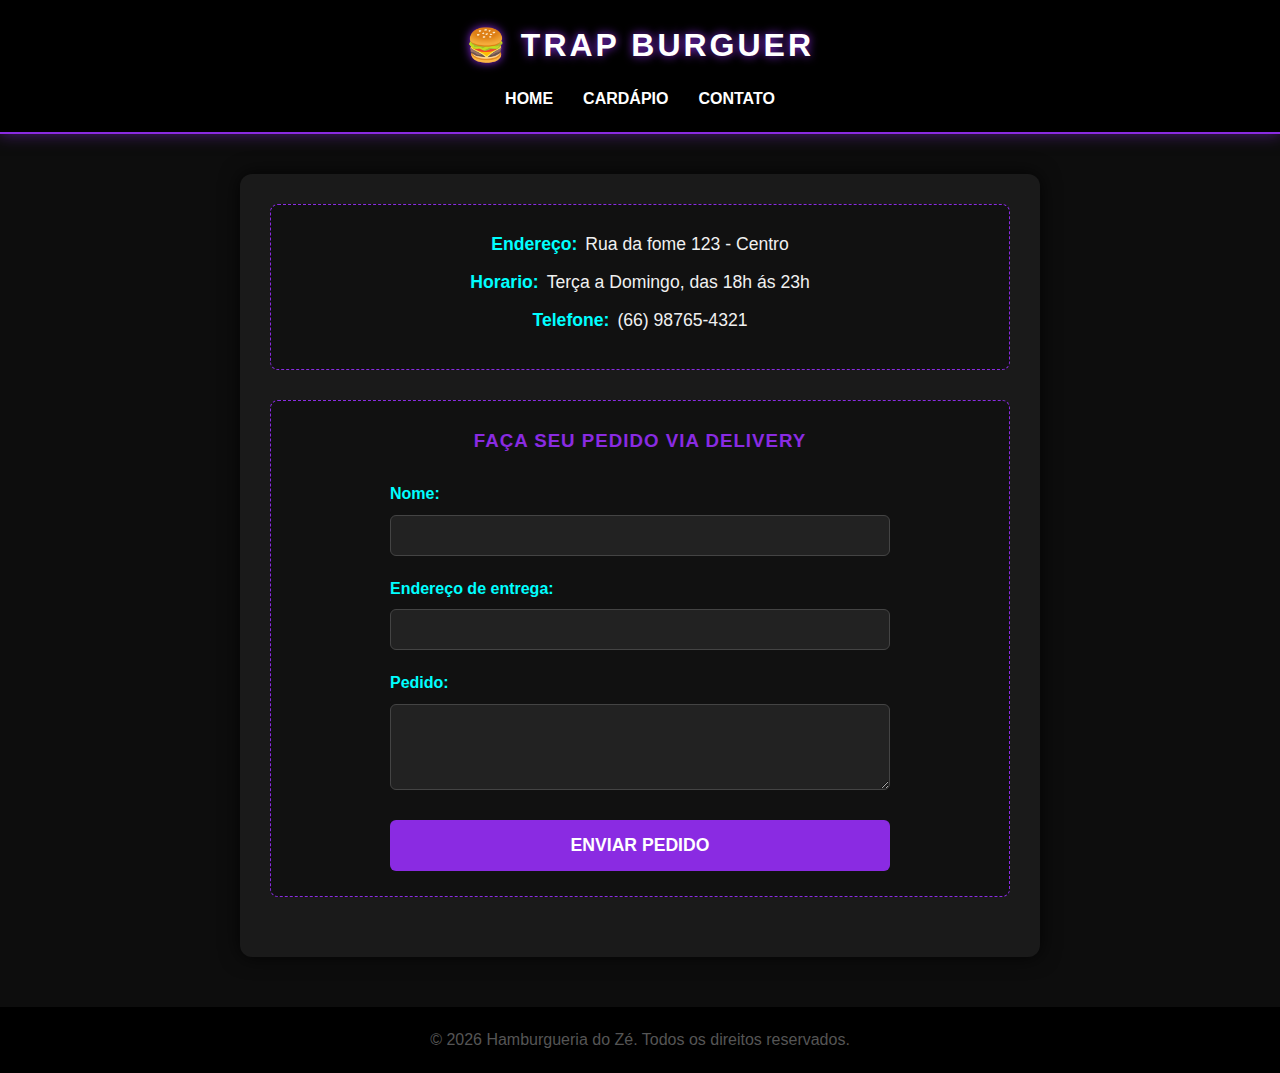
<file: contato.html>
<!DOCTYPE html>
<html lang="en">
<head>
    <meta charset="UTF-8">
    <meta name="viewport" content="width=device-width, initial-scale=1.0">
    <title>🍔 Trap Burguer - Contato</title>
    <link rel="stylesheet" href="style-3.css">
</head>
<body>
    <header> 
        <h1>🍔 Trap Burguer</h1>
        <nav>
            <ul>
                <li><a href="index.html">Home</a></li>
                <li><a href="cardapio.html">Cardápio</a></li>
                <li><a href="contato.html">Contato</a></li>
            </ul>
        </nav>
    </header>
    <main> 
        <section class="formulario">
            <p><strong>Endereço:</strong>Rua da fome 123 - Centro</p>
            <p><strong>Horario:</strong>Terça a Domingo, das 18h ás 23h</p>
            <p><strong>Telefone:</strong>(66) 98765-4321</p>
        </section>

        <section class="formulario">
            <h3>Faça seu pedido via delivery</h3>
            <form>
                <label for="nome">Nome:</label>
                <input type="text" id="nome" name="nome" required>

                <label for="endereco">Endereço de entrega:</label>
                <input type="text" id="endereco" name="endereco" required>

                <label for="pedido">Pedido:</label>
                <textarea id="pedido" name="pedido" rows="4" required></textarea>

                <button type="submit">Enviar Pedido</button>
            </form>
        </section>
    </main>
    <footer>
        <p>&copy; 2026 Hamburgueria do Zé. Todos os direitos reservados.</p>
</body>
</html>
</file>
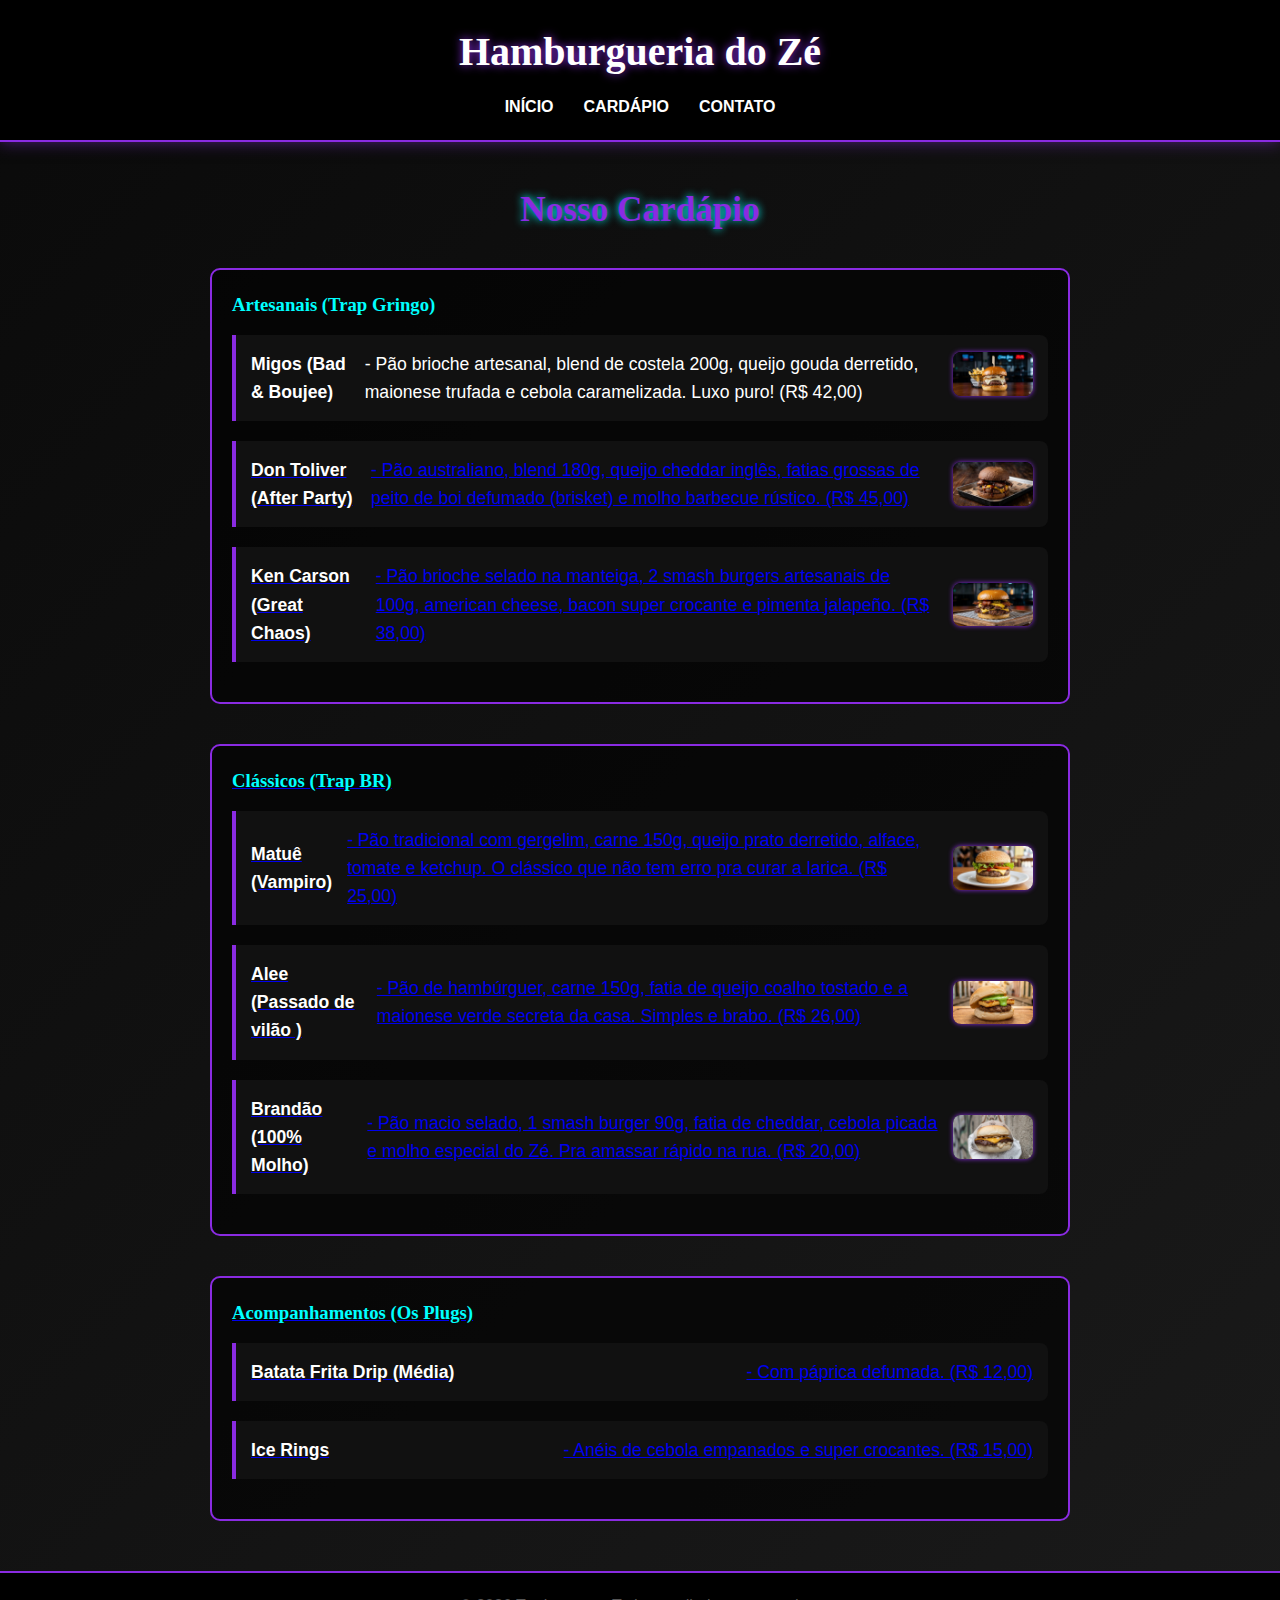
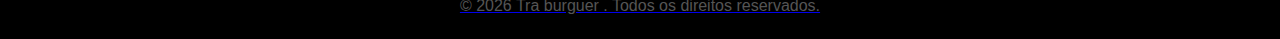
<file: segunda-pagina.html>
<!DOCTYPE html>
<html lang="pt-BR">
<head>
    <meta charset="UTF-8">
    <meta name="viewport" content="width=device-width, initial-scale=1.0">
    <title>Trap burguer  - Cardápio Trap</title>
    <link rel="stylesheet" href="style-2.css">
</head>
<body>
    <header>
        <h1>Hamburgueria do Zé</h1>
        <nav>
            <ul>
                <li><a href="index.html">Início</a></li>
                <li><a href="cardapio.html">Cardápio</a></li>
                <li><a href="contato.html">Contato</a></li>
            </ul>
        </nav>
    </header>

    <main>
        <h2>Nosso Cardápio</h2>
        
        <section class="categoria">
            <h3>Artesanais (Trap Gringo)</h3>
            <ul>
                <li>
                    <strong>Migos (Bad & Boujee)</strong> - Pão brioche artesanal, blend de costela 200g, queijo gouda derretido, maionese trufada e cebola caramelizada. Luxo puro! (R$ 42,00)
                    <a href="assets/migos.png" target="_blank">
                    <img src="assets/migos.png" alt="Migos (Bad & Boujee)"> 
                </li>
                <li>
                    <strong>Don Toliver (After Party)</strong> - Pão australiano, blend 180g, queijo cheddar inglês, fatias grossas de peito de boi defumado (brisket) e molho barbecue rústico. (R$ 45,00)
                    <img src="assets/dontoliver.png" alt="Don Toliver (After Party)">
                </li>
                <li>
                    <strong>Ken Carson (Great Chaos)</strong> - Pão brioche selado na manteiga, 2 smash burgers artesanais de 100g, american cheese, bacon super crocante e pimenta jalapeño. (R$ 38,00)
                    <img src="assets/kencarson.png" alt="Ken Carson (Great Chaos)">
                </li>
            </ul>
        </section>

        <section class="categoria">
            <h3>Clássicos (Trap BR)</h3>
            <ul>
                <li>
                    <strong>Matuê (Vampiro)</strong> - Pão tradicional com gergelim, carne 150g, queijo prato derretido, alface, tomate e ketchup. O clássico que não tem erro pra curar a larica. (R$ 25,00)
                    <img src="assets/matue.png" alt="vampiro (Matuê)">
                </li>
                <li>
                    <strong>Alee (Passado de vilão )</strong> - Pão de hambúrguer, carne 150g, fatia de queijo coalho tostado e a maionese verde secreta da casa. Simples e brabo. (R$ 26,00)
                    <img src="assets/alee.png" alt="Alee (Passado de vilão)">
                </li>
                <li>
                    <strong>Brandão (100% Molho)</strong> - Pão macio selado, 1 smash burger 90g, fatia de cheddar, cebola picada e molho especial do Zé. Pra amassar rápido na rua. (R$ 20,00)
                    <img src="assets/brandão.png" alt="Brandão (100% Molho)">
                </li>
            </ul>
        </section>

        <section class="categoria">
            <h3>Acompanhamentos (Os Plugs)</h3>
            <ul>
                <li><strong>Batata Frita Drip (Média)</strong> - Com páprica defumada. (R$ 12,00)</li>
                <li><strong>Ice Rings</strong> - Anéis de cebola empanados e super crocantes. (R$ 15,00)</li>
            </ul>
        </section>
    </main>

    <footer>
        <p>&copy; 2026 Tra burguer . Todos os direitos reservados.</p>
    </footer>
</body>
</html>
</file>
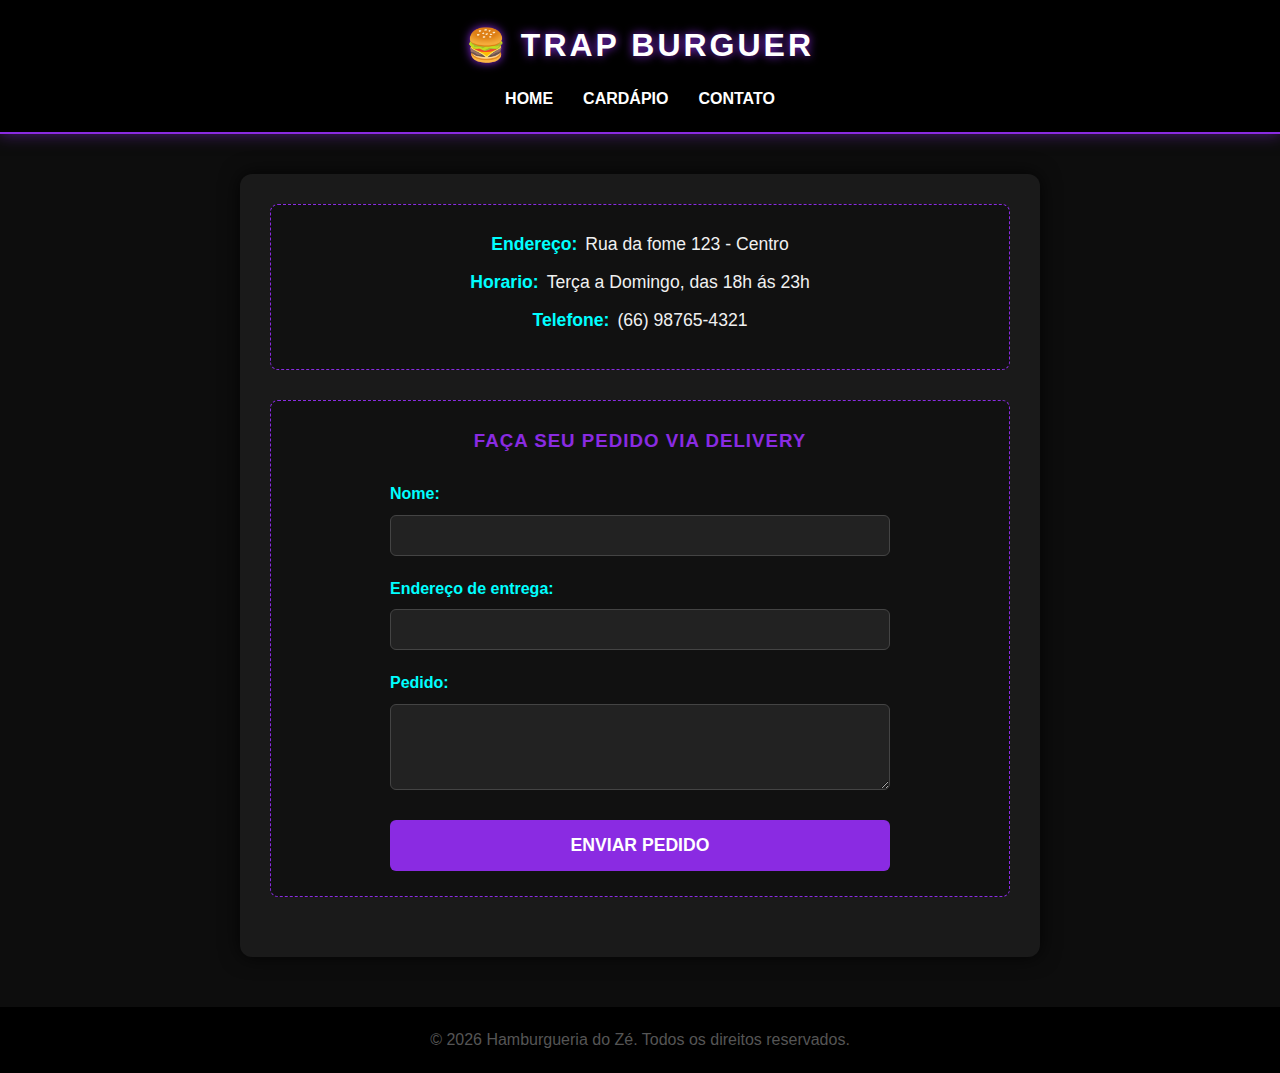
<file: terceira-pagina.html>
<!DOCTYPE html>
<html lang="en">
<head>
    <meta charset="UTF-8">
    <meta name="viewport" content="width=device-width, initial-scale=1.0">
    <title>🍔 Trap Burguer - Contato</title>
    <link rel="stylesheet" href="style-3.css">
</head>
<body>
    <header> 
        <h1>🍔 Trap Burguer</h1>
        <nav>
            <ul>
                <li><a href="index.html">Home</a></li>
                <li><a href="segunda-pagina.html">Cardápio</a></li>
                <li><a href="terceira-pagina.html">Contato</a></li>
            </ul>
        </nav>
    </header>
    <main> 
        <section class="formulario">
            <p><strong>Endereço:</strong>Rua da fome 123 - Centro</p>
            <p><strong>Horario:</strong>Terça a Domingo, das 18h ás 23h</p>
            <p><strong>Telefone:</strong>(66) 98765-4321</p>
        </section>

        <section class="formulario">
            <h3>Faça seu pedido via delivery</h3>
            <form>
                <label for="nome">Nome:</label>
                <input type="text" id="nome" name="nome" required>

                <label for="endereco">Endereço de entrega:</label>
                <input type="text" id="endereco" name="endereco" required>

                <label for="pedido">Pedido:</label>
                <textarea id="pedido" name="pedido" rows="4" required></textarea>

                <button type="submit">Enviar Pedido</button>
            </form>
        </section>
    </main>
    <footer>
        <p>&copy; 2026 Hamburgueria do Zé. Todos os direitos reservados.</p>
</body>
</html>
</file>
<file: style-3.css>
*{ margin: 0; padding: 0; box-sizing: border-box; }
body { font-family: sans-serif; background-color: #0d0d0d; color: #f0f0f0; line-height: 1.6; }

header { background-color: #000; padding: 20px; text-align: center; border-bottom: 2px solid #8a2be2; box-shadow: 0 0 15px rgba(138, 43, 226, 0.5); }
header h1 { color: #fff; text-transform: uppercase; letter-spacing: 3px; text-shadow: 0 0 10px #8a2be2; margin-bottom: 15px; }
nav ul { list-style: none; display: flex; justify-content: center; gap: 30px; }
nav a { color: #fff; text-decoration: none; font-weight: bold; text-transform: uppercase; transition: 0.3s; }
nav a:hover { color: #00ffff; text-shadow: 0 0 8px #00ffff; }

main { max-width: 800px; margin: 40px auto; padding: 30px; background-color: #1a1a1a; border-radius: 12px; box-shadow: 0 0 20px rgba(0,0,0,0.8); }

.formulario { 
    background-color: #111; 
    padding: 25px; 
    border: 1px dashed #8a2be2; 
    border-radius: 8px; 
    margin-bottom: 30px; 
}

.formulario p { font-size: 1.1rem; margin-bottom: 10px; text-align: center; }
.formulario strong { color: #00ffff; margin-right: 8px; }

.formulario h3 { color: #8a2be2; text-align: center; text-transform: uppercase; margin-bottom: 25px; letter-spacing: 1px; }

form { display: flex; flex-direction: column; width: 100%; max-width: 500px; margin: 0 auto; }
label { margin-bottom: 8px; font-weight: bold; color: #00ffff; }

input, textarea { 
    background-color: #222; 
    border: 1px solid #444; 
    color: #fff; 
    padding: 12px; 
    border-radius: 6px; 
    margin-bottom: 20px; 
    outline: none; 
    transition: 0.3s; 
    font-family: inherit;
}

input:focus, textarea:focus { border-color: #8a2be2; box-shadow: 0 0 10px rgba(138, 43, 226, 0.5); }

button { background-color: #8a2be2; color: #fff; border: none; padding: 15px; font-size: 1.1rem; font-weight: bold; text-transform: uppercase; border-radius: 6px; cursor: pointer; transition: 0.3s; margin-top: 10px; }
button:hover { background-color: #00ffff; color: #000; box-shadow: 0 0 15px #00ffff; }

footer { text-align: center; padding: 20px; margin-top: 50px; background-color: #000; color: #555; }
</file>
<file: style-2.css>
/*RESET DO NAVEGADOR*/

* {
    margin: 0;
    padding: 0;
    box-sizing: border-box;
}

body {
    font-family: 'Orbitron', Arial, sans-serif;
    background: linear-gradient(135deg, #0a0a0a 0%, #1a1a1a 100%);
    color: #fff;
    line-height: 1.6;
}

header {
    background-color: #000;
    padding: 20px;
    text-align: center;
    border-bottom: 2px solid #8a2be2;
    box-shadow: 0 0 15px rgba(138, 43, 226, 0.5);
}

header h1 {
    font-family: 'Bangers', cursive;
    color: #fff;
    font-size: 2.5rem;
    text-shadow: 0 0 10px #8a2be2;
}

nav ul {
    list-style: none;
    display: flex;
    justify-content: center;
    gap: 30px;
    flex-wrap: wrap;
    margin-top: 10px;
}

nav a {
    color: #fff;
    text-decoration: none;
    font-weight: bold;
    text-transform: uppercase;
    transition: 0.3s;
    position: relative;
}

nav a::after {
    content: '';
    position: absolute;
    left: 0;
    bottom: -3px;
    width: 0;
    height: 2px;
    background: #00ffff;
    transition: 0.3s;
}

nav a:hover::after {
    width: 100%;
}

main {
    max-width: 900px;
    margin: 40px auto;
    padding: 0 20px;
}

h2 {
    font-family: 'Bangers', cursive;
    color: #8a2be2;
    text-align: center;
    margin-bottom: 30px;
    font-size: 2.2rem;
    text-shadow: 0 0 8px #00ffff;
}

.categoria {
    margin-bottom: 40px;
    background: rgba(0, 0, 0, 0.6);
    padding: 20px;
    border: 2px solid #8a2be2;
    border-radius: 10px;
}

.categoria h3 {
    font-family: 'Bangers', cursive;
    color: #00ffff;
    margin-bottom: 15px;
}

.categoria ul {
    list-style: none;
    padding-left: 0;
}

.categoria li {
    background-color: #111;
    margin-bottom: 20px;
    padding: 15px;
    border-left: 4px solid #8a2be2;
    border-radius: 0 8px 8px 0;
    transition: all 0.3s ease;
    font-size: 1.1rem;

    display: flex;
    align-items: center;
    justify-content: space-between;
    gap: 15px;
}
.categoria li:hover {
    background-color: #222;
    border-left-color: #00ffff;
    transform: translateX(5px);
    box-shadow: 0 0 10px #00ffff;
}
.categoria li img {
    max-width: 80px;
    height: auto;
    border-radius: 8px;
    box-shadow: 0 0 5px #8a2be2;
}
.categoria strong {
    color: #fff;
    font-family: 'Orbitron', sans-serif;
}

footer {
    text-align: center;
    padding: 20px;
    margin-top: 50px;
    background-color: #000;
    color: #555;
    border-top: 2px solid #8a2be2;
}
</file>
